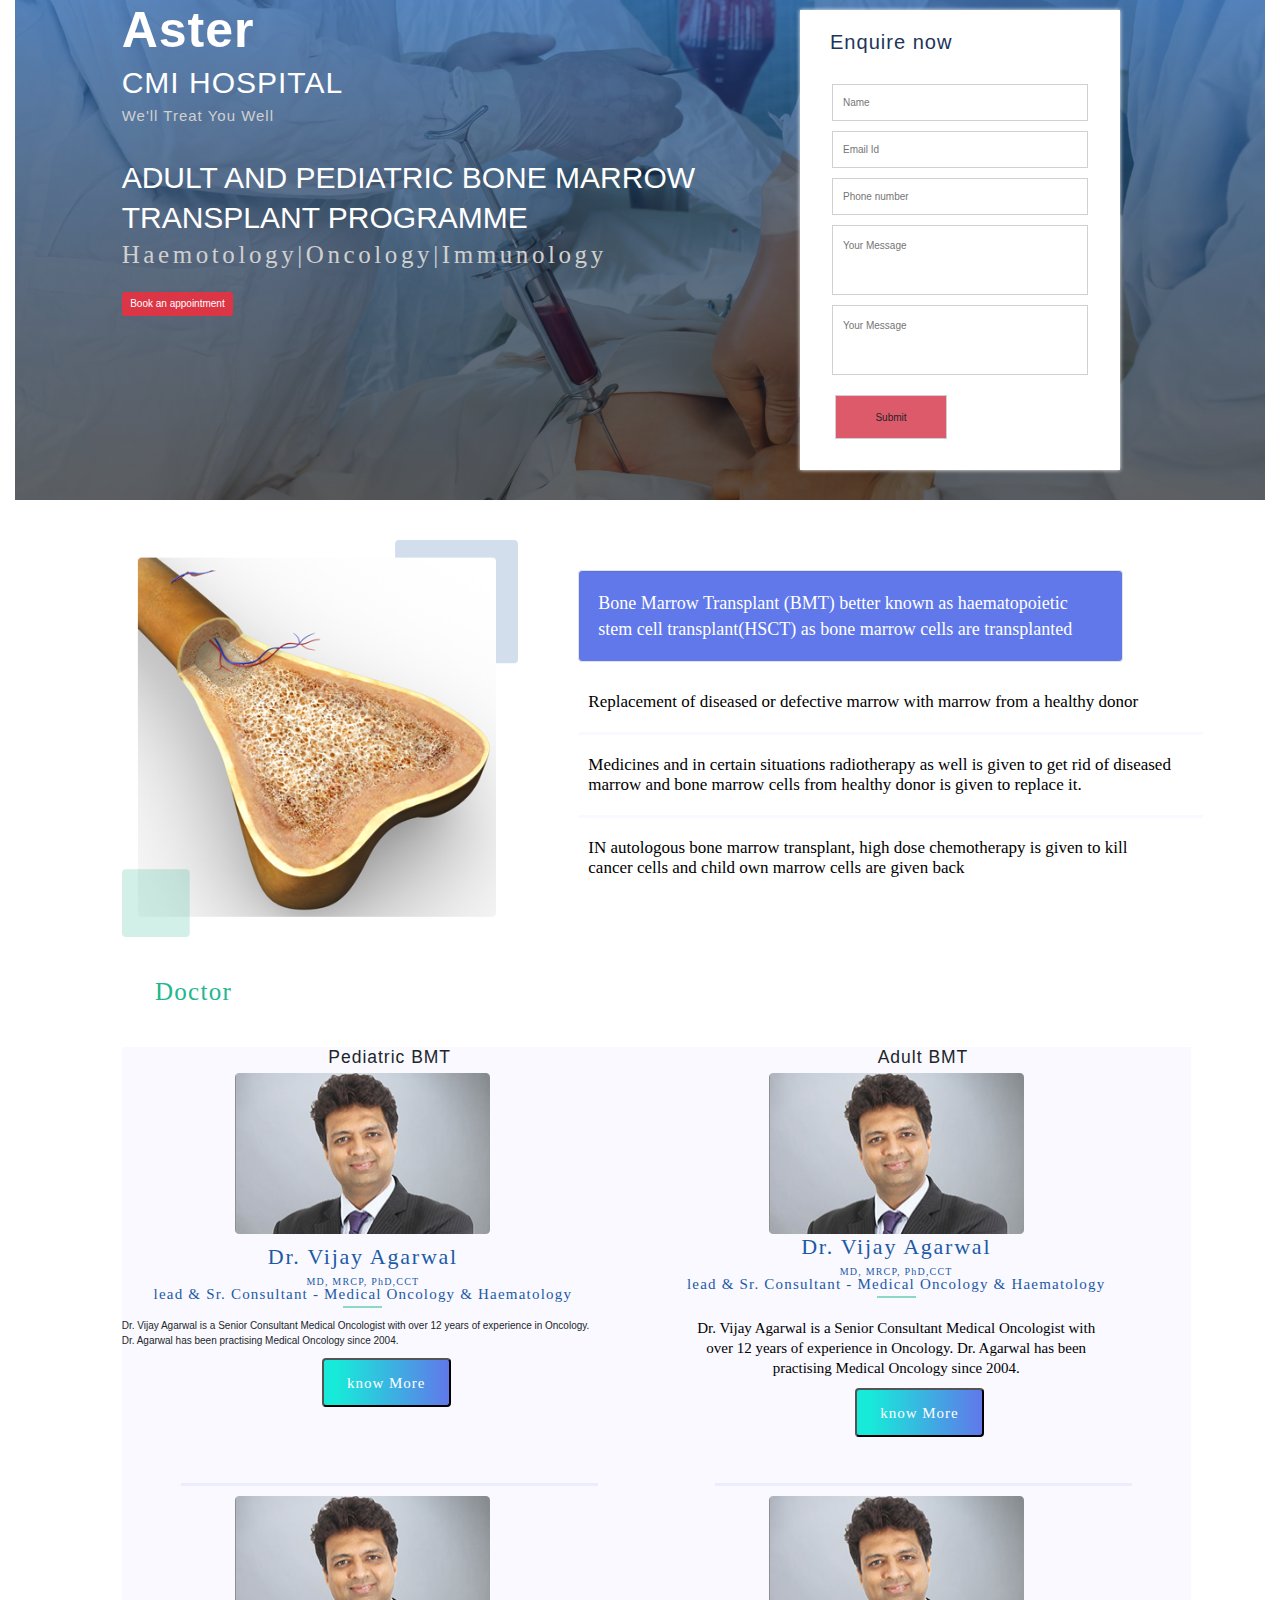
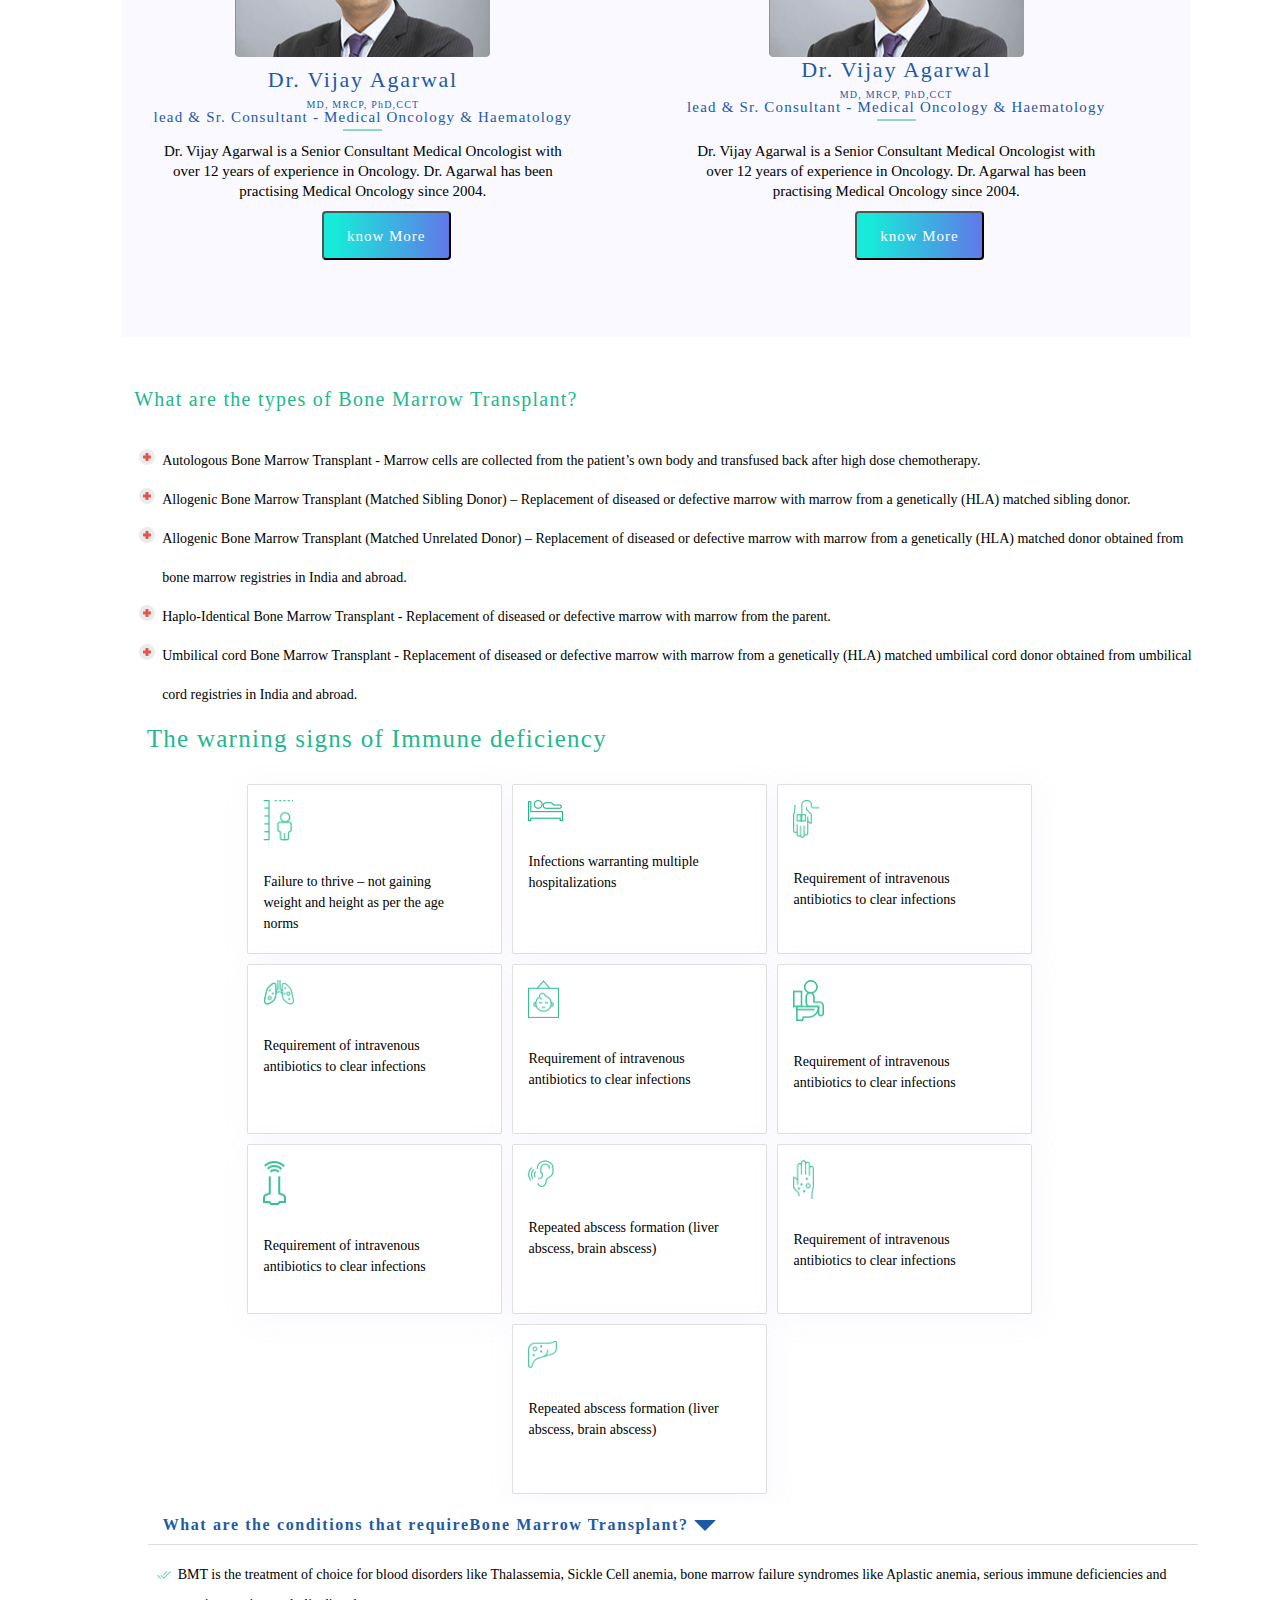
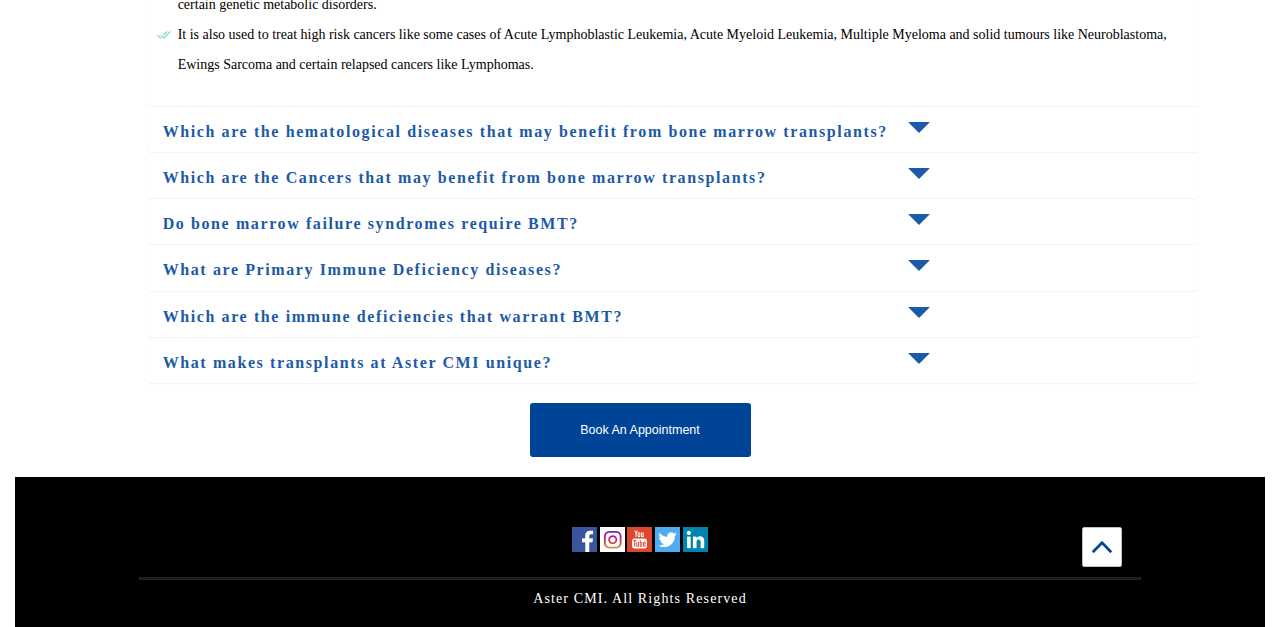
<file: appiness/index.html>
<!DOCTYPE html>
<html lang="en">
    <head>
        <meta name="viewport" content="width=device-width, initial-scale=1">
        <link rel="stylesheet" href="assets/css/bootstrap.css">
        <link rel="stylesheet" href="style.css">
 <link rel="stylesheet" href="https://maxcdn.bootstrapcdn.com/bootstrap/4.0.0/css/bootstrap.min.css">

        <script src="https://ajax.googleapis.com/ajax/libs/jquery/3.5.1/jquery.min.js"></script>
  <script src="https://maxcdn.bootstrapcdn.com/bootstrap/3.4.1/js/bootstrap.min.js"></script>
    </head>
    <body>
        <div class="container-fluid">
<!-------------Banner--------------------------------------------->
            <div class="banner">
                <div class="row">
                    <div class="col-sm-1"></div>
                    <div class="col-sm-6">
                        <div class="welcome">
                            <h1>Aster</h1>
                            <P>CMI HOSPITAL</P>
                            <P class="logo">We'll Treat You Well</P>
                        </div>
                        <div class="welcome-description">
                            <h2>ADULT AND PEDIATRIC BONE MARROW TRANSPLANT PROGRAMME</h2>
                            <P>Haemotology|Oncology|Immunology</P>
                            <button class="btn btn-danger">Book an appointment</button>
                        </div>
                    </div>
                    <div class="col-sm-4">
                        <div class="form">
                                <form method="post" action="">
                                    <h3>Enquire now</h3> 
                                    <input type="text" name="name" placeholder="Name" required>
                                    <input type="text" name="emailid" placeholder="Email Id" required>  
                                    <input type="text" name="phonenumber" placeholder="Phone number" required>  
                                    <input type="text" name="msg" placeholder="Your Message" class="msg">
                                    <input type="text" name="msg" placeholder="Your Message" class="msg">
                                    <input class="submit-btn" type="submit" placeholder="submit">
                            </form>
                        </div>
                    </div>
                    <div class="col-sm-1"></div>
                 </div>
            </div><!----Banner closed-->
            <div class="Bonemarrow">
                <div class="row">
                    <div class="col-sm-1"></div>
                    <div class="col-sm-4" class="bonmarrow-img">
                        <img  class="img-fluid" src ="assets/image/Group 3.png">
                    </div>
                    <div class="col-sm-6">
                       <div class="img-description">
                           <div ><p  class="bonmarrow-des1 well">Bone Marrow Transplant (BMT) better known as 
                               haematopoietic stem cell transplant(HSCT) as bone 
                               marrow cells are transplanted</p>
                            </div>
                            <div class = "Bonemarrow-deatils">
                                <div>
                                    <p>Replacement of diseased or defective marrow with marrow from a healthy donor</p>
                                 </div>
                                 <hr>
                                 <div>
                                     <p>Medicines and in certain situations radiotherapy as well is given to get rid of diseased marrow and bone marrow cells from healthy donor is given to replace it.</p>
                                 </div>
                                 <hr>
                                 <div>
                                     <p>IN autologous bone marrow transplant, high dose chemotherapy is given to kill cancer cells and child own marrow cells are given back</p>
                                 </div>
                            </div>
                         </div> 
                    </div>
                    <div class="col-sm-1"></div>
                </div>
            </div>
            <!---------------doctor-page------------>
            <div class="Doctor">
                <div class="doctor-header">
                    <h1>Doctor</h1>
                </div>
                
                <div class="row justify-content-center margin-from-top">
                    <div class='col-sm-1'></div>
                    <div class='col-sm-5'>
                        <div class="Pediatric">
                            <h3>Pediatric BMT</h3>
                            <div class="figure">
                                <img  class="Doctor-img" src="assets/image/Bitmap Copy.png" class="img img-fluid" class="img-responsive">
                                <div class="Pediatric-caption">
                                    <p class="doctor-name">Dr. Vijay Agarwal</p>
                                    <p class="doctor-qualification">MD, MRCP, PhD,CCT </p>
                                    <p class="doctor-role"> lead & Sr. Consultant - Medical Oncology & Haematology</p>
                                </div>
                                <hr class="line">
                                <div class="Pediatric-body">
                                    <p>Dr. Vijay Agarwal is a Senior Consultant Medical Oncologist with over 12 years of experience in Oncology.
                                        Dr. Agarwal has been practising Medical Oncology since 2004. </p>
                                        <button class="btn1">know More</button>
                                </div>
                            </div>
                            <hr class="line1">
                            <div class="figure">
                                <img class="Doctor-img"  src="assets/image/Bitmap Copy.png" class="img img-fluid" class="img-responsive">
                                <div class="Pediatric-caption">
                                    <p class="doctor-name">Dr. Vijay Agarwal</p>
                                    <p class="doctor-qualification">MD, MRCP, PhD,CCT </p>
                                    <p class="doctor-role"> lead & Sr. Consultant - Medical Oncology & Haematology</p>
                                </div>
                                <hr class="line">
                                <div class="Pediatric-body">
                                    <p class="doctor-description">Dr. Vijay Agarwal is a Senior Consultant Medical Oncologist with over 12 years of experience in Oncology.
                                        Dr. Agarwal has been practising Medical Oncology since 2004. </p>
                                        <button class="btn1">know More</button>
                                    </div>
                            </div>

                        </div>
                    </div>
                    <div class='col-sm-5'>
                        <div class="Adult-BMT">
                            <h3>Adult BMT</h3>
                            <div class="figure">
                                <img class="Doctor-img"  src="assets/image/Bitmap Copy.png" class="img img-fluid" class="img-responsive">
                                <div class="adult-caption">
                                    <p class="doctor-name">Dr. Vijay Agarwal</p>
                                    <p class="doctor-qualification">MD, MRCP, PhD,CCT </p>
                                    <p class="doctor-role"> lead & Sr. Consultant - Medical Oncology & Haematology</p>
                                </div>
                                <hr class="line">
                                <div class="adult-body">
                                    <p class="doctor-description">Dr. Vijay Agarwal is a Senior Consultant Medical Oncologist with over 12 years of experience in Oncology.
                                        Dr. Agarwal has been practising Medical Oncology since 2004. </p>
                                        <button class="btn1" >know More</button>
                                </div>
                                
                            </div>
                            <hr class="line1">
                            <div class="figure">
                                <img class="Doctor-img"  src="assets/image/Bitmap Copy.png" class="img img-fluid" class="img-responsive">
                                <div class="adult-caption">
                                    <p class="doctor-name">Dr. Vijay Agarwal</p>
                                    <p class="doctor-qualification">MD, MRCP, PhD,CCT </p>
                                    <p class="doctor-role"> lead & Sr. Consultant - Medical Oncology & Haematology</p>
                                </div>
                                <hr class="line">
                                <div class="adult-body">
                                    <p class="doctor-description">Dr. Vijay Agarwal is a Senior Consultant Medical Oncologist with over 12 years of experience in Oncology.
                                        Dr. Agarwal has been practising Medical Oncology since 2004. </p>
                                        <button class="btn1">know More</button>
                                </div>
                            </div>

                        </div>
                    </div>
                    <div class='col-sm-1'></div>
                </div>
            </div>
            <div class="bonmarrow-transplant">
                <div class="col-sm-1"></div>
                <div class="col-sm-10">
                    <div class="transPlantContainer">
                        <div class="transPlantHeader">
                            <h2>What are the types of Bone Marrow Transplant?</h2>
                        </div>
                       
                        <div class="transplantType">
                            <ul>
                                <li>Autologous Bone Marrow Transplant - Marrow cells are collected from the patient’s own body and transfused back after high dose chemotherapy.</li>
                                <li>Allogenic Bone Marrow Transplant (Matched Sibling Donor) – Replacement of diseased or defective marrow with marrow from a genetically (HLA) matched sibling donor.</li>
                                <li>Allogenic Bone Marrow Transplant (Matched Unrelated Donor) – Replacement of diseased or defective marrow with marrow from a genetically (HLA) matched donor obtained from bone marrow registries in India and abroad.</li>
                                <li>Haplo-Identical Bone Marrow Transplant - Replacement of diseased or defective marrow with marrow from the parent.</li>
                                <li>Umbilical cord Bone Marrow Transplant - Replacement of diseased or defective marrow with marrow from a genetically (HLA) matched umbilical cord donor obtained from umbilical cord registries in India and abroad.</li>
                               
                            </ul>
                        </div>
                   
                    </div>
                </div>
                <div class="col-sm-1"></div>

            </div>
             
         <div class="Immune-def container-fluid">   
             <div class="col-sm-1"></div>
             <div class="col-sm-10">
                <div class="immune-header">
                    <h1 style="text-align:left;">The warning signs of Immune deficiency</h1>
                </div>
                <div class="row mt-5 justify-content-center">
                    <div class="card card-custom mx-2 mb-3">
                    
                        <div custom-cardDiv>
                            <img class ="card-img-1 spacing" src="assets/image/card-1.png" alt="" class="card-img">
                            <p class="cardContent"> Failure to thrive – not gaining weight and height as per the age norms</p>
                        </div>
                        
                    
                    </div>
                    <div class="card card-custom mx-2 mb-3">
                        <div custom-cardDiv>
                            <img class ="card-img-2 spacing" src="assets/image/card-2.png" alt="" class="card-img">
                            <p class="cardContent"> Infections warranting multiple hospitalizations</p>
                        </div>
                    </div>
                    <div class="card card-custom mx-2 mb-3">
                        <div custom-cardDiv>
                            <img class ="card-img-3 spacing" src="assets/image/card-3.png" alt="" class="card-img">
                            <p class="cardContent"> Requirement of intravenous antibiotics to clear infections</p>
                        </div>
                    </div>
                    <div class="card card-custom mx-2 mb-3">
                        <div custom-cardDiv>
                            <img class ="card-img-4 spacing" src="assets/image/card-4.png" alt="" class="card-img">
                            <p class="cardContent"> Requirement of intravenous antibiotics to clear infections</p>
                        </div>
                    </div>
                    <div class="card card-custom mx-2 mb-3">
                        <div custom-cardDiv>
                            <img class ="card-img-5 spacing" src="assets/image/card-5.png" alt="" class="card-img">
                            <p class="cardContent"> Requirement of intravenous antibiotics to clear infections</p>
                        </div>
                    </div>
                    <div class="card card-custom mx-2 mb-3">
                        <div custom-cardDiv>
                            <img class ="card-img-6 spacing" src="assets/image/card-6.png" alt="" class="card-img">
                            <p class="cardContent"> Requirement of intravenous antibiotics to clear infections</p>
                        </div>
                    </div>
                    <div class="card card-custom mx-2 mb-3">
                        <div custom-cardDiv>
                            <img class ="card-img-7 spacing" src="assets/image/card-7.png" alt="">
                            <p class="cardContent"> Requirement of intravenous antibiotics to clear infections</p>
                        </div>
                    </div>
                    <div class="card card-custom mx-2 mb-3">
                        <div custom-cardDiv>
                            <img class ="card-img-8 spacing" src="assets/image/card-8.png" alt="">
                            <p class="cardContent"> Repeated abscess formation (liver abscess, brain abscess)</p>
                        </div>
                    </div>
                    <div class="card card-custom mx-2 mb-3">
                        <div custom-cardDiv>
                            <img class ="card-img-9 spacing" src="assets/image/card-9.png" alt="">
                            <p class="cardContent"> Requirement of intravenous antibiotics to clear infections</p>
                        </div>
                    </div>
                    <div class="card card-custom mx-2 mb-3">
                        <div custom-cardDiv>
                            <img class ="card-img-10 spacing" src="assets/image/card-10.png" alt="">
                            <p class="cardContent"> Repeated abscess formation (liver abscess, brain abscess)</p>
                        </div>
                    </div>
                </div>
            </div>
            <div class="col-sm-1"></div>
        </div>

                    <div class="marrow-transplant container-fluid">
                        <div class="col-sm-1"></div>
                        <div class="col-sm-10">
                            <div class="panel-group" id="accordion">
                                <div class="panel panel-default">
                                  <div class="panel-heading">
                                    <h4 class="panel-title">
                                      <a data-toggle="collapse" class="diseasesAccordianFont" data-parent="#accordion" href="#collapse1">What are the conditions that requireBone Marrow Transplant?
                            <img class="accordianImg" alt="collapse" src="assets/image/collapse.png">
                            </a>
                                    </h4>
                                  </div>
                                  <div id="collapse1" class="panel-collapse collapse in">
                                    <div class="panel-body"><ul>
                                        <li>
                                            BMT is the treatment of choice for blood disorders like Thalassemia, Sickle Cell anemia, bone marrow failure syndromes like Aplastic anemia, serious immune deficiencies and certain genetic metabolic disorders.
                                            </li>
                                        <li>
                                            It is also used to treat high risk cancers like some cases of Acute Lymphoblastic Leukemia, Acute Myeloid Leukemia, Multiple Myeloma and solid tumours like Neuroblastoma, Ewings Sarcoma and certain relapsed cancers like Lymphomas.
                                            </li>    
                                        </ul></div>
                                  </div>
                                </div>
                                <div class="panel panel-default">
                                  <div class="panel-heading">
                                    <h4 class="panel-title">
                                      <a data-toggle="collapse" class="diseasesAccordianFont" data-parent="#accordion" href="#collapse2">Which are the hematological diseases that may benefit from bone marrow transplants?
                                        <img class="accordianImg" align ="right" alt="collapse" src="assets/image/collapse.png">
                                        </a>
                                    </h4>
                                  </div>
                                  <div id="collapse2" class="panel-collapse collapse">
                                    <div class="panel-body"><ul>
                                        <li>
                                            BMT is the treatment of choice for blood disorders like Thalassemia, Sickle Cell anemia, bone marrow failure syndromes like Aplastic anemia, serious immune deficiencies and certain genetic metabolic disorders.
                                            </li>
                                        <li>
                                            It is also used to treat high risk cancers like some cases of Acute Lymphoblastic Leukemia, Acute Myeloid Leukemia, Multiple Myeloma and solid tumours like Neuroblastoma, Ewings Sarcoma and certain relapsed cancers like Lymphomas.
                                            </li>    
                                        </ul></div>
                                  </div>
                                </div>
                                <div class="panel panel-default">
                                  <div class="panel-heading">
                                    <h4 class="panel-title">
                                      <a data-toggle="collapse" class="diseasesAccordianFont" data-parent="#accordion" href="#collapse3">Which are the Cancers that may benefit from bone marrow transplants?
                                          <img class="accordianImg" align ="right" alt="collapse" src="assets/image/collapse.png">
                            </a>
                                    </h4>
                                  </div>
                                  <div id="collapse3" class="panel-collapse collapse">
                                    <div class="panel-body"><ul>
                                        <li>
                                            BMT is the treatment of choice for blood disorders like Thalassemia, Sickle Cell anemia, bone marrow failure syndromes like Aplastic anemia, serious immune deficiencies and certain genetic metabolic disorders.
                                            </li>
                                        <li>
                                            It is also used to treat high risk cancers like some cases of Acute Lymphoblastic Leukemia, Acute Myeloid Leukemia, Multiple Myeloma and solid tumours like Neuroblastoma, Ewings Sarcoma and certain relapsed cancers like Lymphomas.
                                            </li>    
                                        </ul></div>
                                  </div>
                                </div>
                                 
                                  <div class="panel panel-default">
                                  <div class="panel-heading">
                                    <h4 class="panel-title">
                                      <a data-toggle="collapse" class="diseasesAccordianFont" data-parent="#accordion" href="#collapse4">Do bone marrow failure syndromes require BMT?
                                          <img class="accordianImg" align ="right" alt="collapse" src="assets/image/collapse.png">
                            </a>
                                    </h4>
                                  </div>
                                  <div id="collapse4" class="panel-collapse collapse">
                                    <div class="panel-body"><ul>
                                        <li>
                                            BMT is the treatment of choice for blood disorders like Thalassemia, Sickle Cell anemia, bone marrow failure syndromes like Aplastic anemia, serious immune deficiencies and certain genetic metabolic disorders.
                                            </li>
                                        <li>
                                            It is also used to treat high risk cancers like some cases of Acute Lymphoblastic Leukemia, Acute Myeloid Leukemia, Multiple Myeloma and solid tumours like Neuroblastoma, Ewings Sarcoma and certain relapsed cancers like Lymphomas.
                                            </li>    
                                        </ul></div>
                                  </div>
                                </div>
                                 
                                  <div class="panel panel-default">
                                  <div class="panel-heading">
                                    <h4 class="panel-title">
                                      <a data-toggle="collapse" class="diseasesAccordianFont" data-parent="#accordion" href="#collapse5">What are Primary Immune Deficiency diseases?
                                          <img class="accordianImg" align ="right" alt="collapse" src="assets/image/collapse.png">
                            </a>
                                    </h4>
                                  </div>
                                  <div id="collapse5" class="panel-collapse collapse">
                                    <div class="panel-body">
                                        <ul>
                                        <li>
                                            BMT is the treatment of choice for blood disorders like Thalassemia, Sickle Cell anemia, bone marrow failure syndromes like Aplastic anemia, serious immune deficiencies and certain genetic metabolic disorders.
                                            </li>
                                        <li>
                                            It is also used to treat high risk cancers like some cases of Acute Lymphoblastic Leukemia, Acute Myeloid Leukemia, Multiple Myeloma and solid tumours like Neuroblastoma, Ewings Sarcoma and certain relapsed cancers like Lymphomas.
                                            </li>    
                                        </ul>
                                         </div>
                                  </div>
                                </div>
                                  <div class="panel panel-default">
                                  <div class="panel-heading">
                                    <h4 class="panel-title">
                                      <a data-toggle="collapse" class="diseasesAccordianFont" data-parent="#accordion" href="#collapse6">Which are the immune deficiencies that warrant BMT?
                                          <img class="accordianImg" align ="right" alt="collapse" src="assets/image/collapse.png">
                            
                            </a>
                                    </h4>
                                  </div>
                                  <div id="collapse6" class="panel-collapse collapse">
                                    <div class="panel-body"><ul>
                                        <li>
                                            BMT is the treatment of choice for blood disorders like Thalassemia, Sickle Cell anemia, bone marrow failure syndromes like Aplastic anemia, serious immune deficiencies and certain genetic metabolic disorders.
                                            </li>
                                        <li>
                                            It is also used to treat high risk cancers like some cases of Acute Lymphoblastic Leukemia, Acute Myeloid Leukemia, Multiple Myeloma and solid tumours like Neuroblastoma, Ewings Sarcoma and certain relapsed cancers like Lymphomas.
                                            </li>    
                                        </ul></div>
                                  </div>
                                </div>
                                  <div class="panel panel-default">
                                  <div class="panel-heading">
                                    <h4 class="panel-title">
                                      <a data-toggle="collapse" class="diseasesAccordianFont" data-parent="#accordion" href="#collapse7">What makes transplants at Aster CMI unique?
                                          <img class="accordianImg" align ="right" alt="collapse" src="assets/image/collapse.png">
                            </a>
                                    </h4>
                                  </div>
                                  <div id="collapse7" class="panel-collapse collapse">
                                    <div class="panel-body"><ul>
                                        <li>
                                            BMT is the treatment of choice for blood disorders like Thalassemia, Sickle Cell anemia, bone marrow failure syndromes like Aplastic anemia, serious immune deficiencies and certain genetic metabolic disorders.
                                            </li>
                                        <li>
                                            It is also used to treat high risk cancers like some cases of Acute Lymphoblastic Leukemia, Acute Myeloid Leukemia, Multiple Myeloma and solid tumours like Neuroblastoma, Ewings Sarcoma and certain relapsed cancers like Lymphomas.
                                            </li>    
                                        </ul></div>
                                  </div>
                                </div>
                              </div>
                        </div>
               </div>
         
            <!----    -->
            <div class="align-centre">
                <button class="btn btn-lg app-btn">Book An Appointment</button>
            </div>
            <div class="footer">
                <div class="row media-spacing">
                    <div class="col-sm-2"></div>
                    <div class="col-sm-8 align-centre">
                        <img src="assets/image/Group 10.png">
                        <img src="assets/image/Group 26.png">
                        <img src="assets/image/003-youtube 2.png">
                        <img src="assets/image/005-twitter 2.png">
                        <img src="assets/image/006-linkedin 2 (1).png">
                        
                    </div>
                    <div class="col-sm-2">
                        <img src="assets/image/Group 9.png">
                    </div>
                </div>
                <div>
                    <hr class=separator></hr>
                </div>
                <div class="align-centre">
                    <p class="copy-right">Aster CMI. All Rights Reserved</p>
                </div>
            </div>
        </div>  
     </body>
</html>
</file>
<file: appiness/style.css>
.banner{
    background-image:url(assets/image/Banner_image.png);
    height:500px;
    width:100%;
    background-repeat: no-repeat;
}
.welcome h1{
    color:#FFFFFF;
    font-family:"Segoe UI","Helvetica Neue",Arial,sans-serif,"Apple Color Emoji",
    "Segoe UI Emoji","Segoe UI Symbol";
    letter-spacing: 1px;
    font-weight: bold;
    font-size: 50px;
    margin-bottom: 0px;

}
.welcome p{
    color: #FFFFFF;
    font-family:-apple-system, BlinkMacSystemFont, 'Segoe UI',
     Roboto, Oxygen, Ubuntu, Cantarell, 'Open Sans', 'Helvetica Neue', sans-serif;
    letter-spacing: 1px;
    font-size: 30px;
    margin-top:0px;
    margin-bottom:0px;
}
.logo{
    color:#D0D0D0 !important;
    font-family:-apple-system, BlinkMacSystemFont, 'Segoe UI',
     Roboto, Oxygen, Ubuntu, Cantarell, 'Open Sans', 'Helvetica Neue', sans-serif;
    letter-spacing: 1px;
    font-size: 15px !important;
    margin-top:0px;
}
.welcome-description{
    height: auto;
    margin-top: 30px;
}

.welcome-description h2{
    color: #FFFFFF;
    font-family: 'Titillium Web', sans-serif;
    font-size: 30px;
    line-height: 40px;
    width: 622px;
    text-align: left;
    margin-bottom: 0px;
}
.welcome-description p{
    color: #D0D0D0;
    font-family: StagSans;
    font-size: 25px;
    letter-spacing: 3.59px;
    line-height: 34px;
    width: 599px;
    text-align: left;
}
.welcome-description button{
    margin-top: 10px;
}
.form{
    box-shadow: 0px 0px 4px 0px white;
    background-color: white;
    margin:10px auto;
    width:320px;
    height:460px;
    text-align:left;
}
.form h3{
    color:#213559;
    text-align:left;
    font-family:Verdana, Geneva, Tahoma, sans-serif;
    font-size: 20.08px;
    line-height: 24px;
    padding:20px;
    margin-left:10px;
    
}
.form input{
    border: 1px solid #D0D0D0;
    display: block;
    width:80%;
    height:40 px;
    margin: 10px auto;
    padding:10px;
    
}
.msg{
    width:80%;
    height:70px;
    margin:10px auto;
    padding-bottom:40px !important;
}
.submit-btn{
    background-color: #DD5A6A;
    width: 35% !important;
    height: 44px !important;
    margin-left:35px !important;
    margin-top:20px !important;
    }
 .Bonemarrow{
     margin-top:40px;
     width:100%;
     height:auto;
 }
 .bonmarrow-img{
     width:451px;
     height:451px;
 } 
 .img-description{
     width:100%;
     height: auto;
     margin:30px;
 }  
 .bonmarrow-des1 {
    color: #FFFFFF;
    font-family: StagSans;
    font-size: 18px;
    line-height: 26px;
    width: 545px;
    text-align: left;
  }
   .well {
   background-color: #6078EA;
   height:auto;
  }
  .Bonemarrow-deatils p{
    color: #000000;
    font-family: StagSans;
    font-size: 17px;
    line-height: 20px;
    width: 605px;
    text-align: left;
    padding:10px;
  }
  .Bonemarrow-deatils hr{
    border: 1px solid #ECECFF;
    width: 623px;
    height: 1px;
    background-color: #ECECFF;
    opacity:0.3
  }
  .Doctor{
      margin-top:40px;
      width:100%;
      height:auto;
  }
.margin-from-top{
    margin-top:40px;
}
.doctor-header{
    color: #22B78E;
  font-family: StagSans;
  font-size: 31px;
  letter-spacing: 1.28px;
  line-height: 44px;
  text-align: left;
  margin-left:140px;
    margin-top:20px;

}
  .Pediatric{
    background-color: #F9F9FF;
    width: 536px;
    height:890px;
  }
  .Adult-BMT{
    background-color: #F9F9FF;
    width: 536px;
    height:890px;  
  }
   h3 {
    color: #22B78E;
    font-family: StagSans;
    font-size: 15px;
    letter-spacing: 0.99px;
    line-height: 44px;
    text-align: center;
    margin:auto;
  }
  .figure{
      width:90%;
      height:400px;
  }
  .Doctor-img{
    width: 255px;
    height: 161px;
    display: block;
    margin-left: auto;
    margin-right: auto;
}
.Pediatric-caption{
    margin-top: 10px;
    width:100%;
    height:auto
}
.doctor-name{
    color: #1D5AA6;
    font-family: StagSans;
    font-size: 22px;
    letter-spacing: 1.76px;
    line-height: 26px;
    text-align: center;
}
.doctor-qualification{
    color: #1D5AA6;
    font-family: StagSans;
    font-size: 10px;
    letter-spacing: 1.2px;
    line-height: 3px;
    text-align: center;
    margin-left:auto;
    margin-right:auto;
}
.doctor-role{
    color: #1D5AA6;
  font-family: StagSans;
  font-size: 15px;
  letter-spacing: 1.2px;
  line-height: 3px;
  text-align: center;
  margin-left:auto;
    margin-right:auto;
}
.line{
    border: 1px solid #22B78E;
    width: 37px;
    height: 0.8px;
    background-color:#22B78E;
    opacity: 0.5;
}
.adult-body{
    margin-top:20px;
    height:auto;
    width:100%;
    margin-left:auto;
    margin-right:auto;
}
.doctor-description{
    color: #000000;
    font-family: StagSans;
    font-size: 15px;
    line-height: 20px;
    width: 423px;
    text-align: center;
    margin-left:auto;
    margin-right:auto;
}
.btn1{
    background-image: linear-gradient( to right, #17EAD9 10%, #6078EA 100%);
     border-radius: 4px;
     width: 129px;
     height: 49px;
    color: #FFFFFF;
    font-family: StagSans;
    font-size: 15px;
    letter-spacing: 1px;
    line-height: 18px;
    text-align: center;
    margin-left:200px;
}
.line1{
    border: 1px solid #ECECFF;
    width: 415px;
    height: 1px;
    background-color:#ECECFF ;
}
.bonmarrow-transplant{
    margin-top: 50px;
    width:100%;
    height:auto;
}
.transplantType{
    margin-top: 30px;
    height:auto;
    width:100%;
}
.transPlantHeader{
    color: #22B78E;
  font-family: StagSans;
  font-size: 31px;
  letter-spacing: 1.28px;
  line-height: 44px;
  text-align: left;
}
.transplantType ul{
    list-style-image: url('assets/image/hospital.png');
    padding-left:28px;
    color: #000000;
  font-family: StagSans;
  font-size: 14px;
  line-height: 39px;
  width: 1068px;
  text-align: left;
}
.panel-heading {
    color: #1D5AA6 !important ;
  font-family: StagSans;
  font-size: 20px;
  letter-spacing: 1.6px;
  line-height: 22px;
  width: 797px;
  text-align: left;
    background-color: white !important;
}

.panel-default{
    border-color: white ! important;
     background-color: white !important;
    color: #000000 ! important;
  font-family: StagSans;
  font-size: 14px;
  line-height: 30px;
  width: 1052px;
  text-align: left;
    text-decoration: none !important;
}
.panel-body {
    padding: 15px;
    color: #000000;
  font-family: StagSans;
  font-size: 14px;
  line-height: 30px;
  text-align: left;
}

.accordianImg{
    width:22px;
    height: 11px;
}

.panel-body ul {
  list-style-image: url('assets/image/doublecheck.png');
    padding-left:15px;
   
}

.diseasesAccordianFont{
    font-weight: bold;
}

.card-custom {
 background-color: #FFFFFF;
border: 1px solid #E5EAFF;
border-radius: 4px;
box-shadow: 3px 5px 29px 0 rgba(187, 165, 228, 0.1);
width: 255px;
height: 170px;
   
}

.spacing{
    margin:15px;
}
.card-img-1{
    width: 30px;
    height:41px;
}

.card-img-2{
    width: 35px;
    height:21px;
}

.card-img-3{
    width: 27px;
    height:38px;
}

.card-img-4{
    width: 31px;
    height:25px;
}

.card-img-5{
    width: 31px;
    height:38px;
}

.card-img-6{
    width: 31px;
    height:41px;
}

.card-img-7{
    width: 23px;
    height:45px;
}

.card-img-8{
    width: 26px;
    height:27px;        
}

.card-img-9{
    width: 21px;
    height:39px;
}

.card-img-10{
    width: 29px;
    height:28px;
}

.cardContent{
    color: #000000;
    font-family: StagSans;
    font-size: 14px;
    line-height: 21px;
    width: 198px;
    text-align: left;
    margin:15px;
}
.immune-header{
    color: #22B78E;
  font-family: StagSans;
  font-size: 31px;
  letter-spacing: 1.28px;
  line-height: 44px;
  text-align: left;
}
.immune-header h3{
    margin-left:30px;
}

.align-centre{
    text-align: center;
}
.app-btn{
    background-color: #004498;
  border-radius: 3.81px;
  width: 221px;
  height: 54px; 
  color: #FFFFFF;
  font-family: Arial;
  font-size: 17.14px;
  line-height: 21px;
  text-align: left;
}
.footer{
    margin-top:20px;
    height: 100px;
    width: 100%;
    background-color: black;
}
.media-spacing{
    padding-top:50px;
}

hr.separator{
    border: 1px solid rgba(255, 255, 255, 0.21);
  opacity: 0.3701869419642857;
  background-color:rgba(255, 255, 255, 0.21) ;
  height: 0.6px;
  width:80%;
}

.copy-right{
    color: #FFFFFF;
  font-family: StagSans;
  font-size: 14px;
  letter-spacing: 1.12px;
  line-height: 17px;
  text-align: centre;
}
</file>
